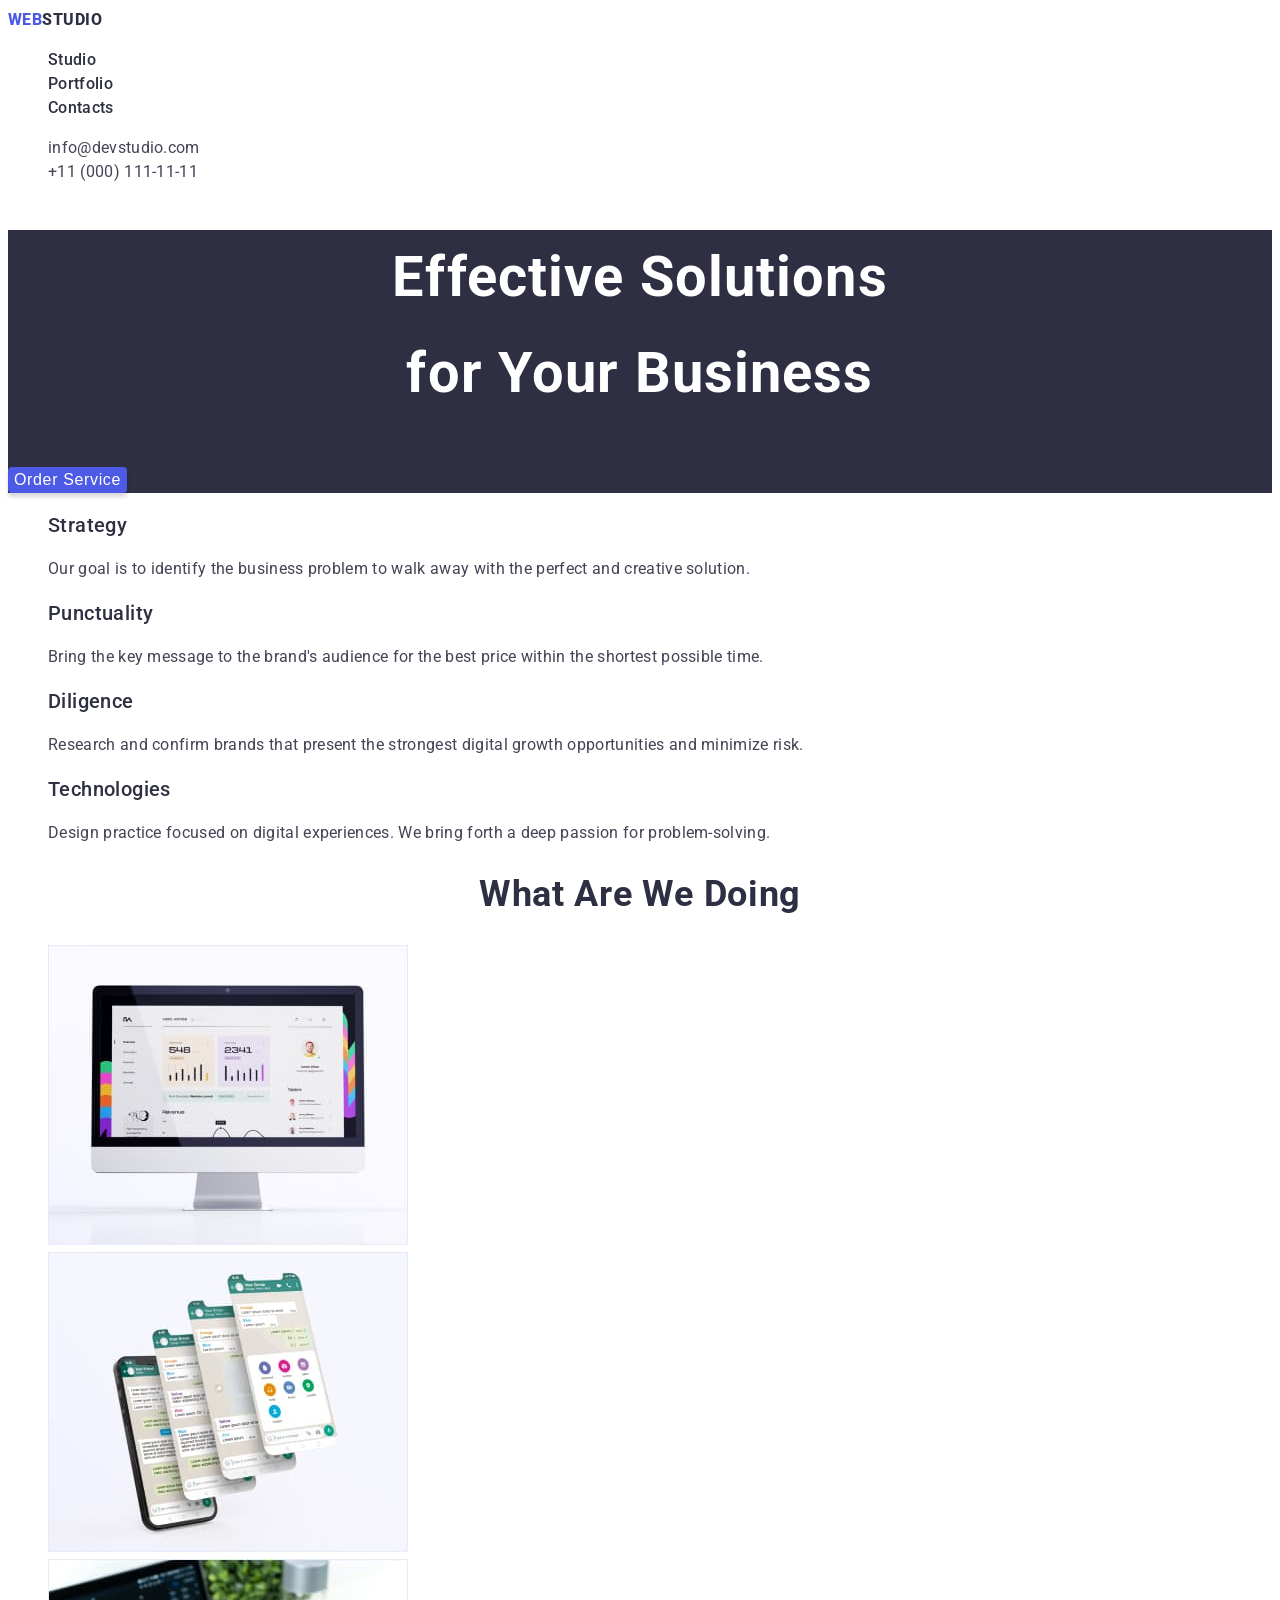
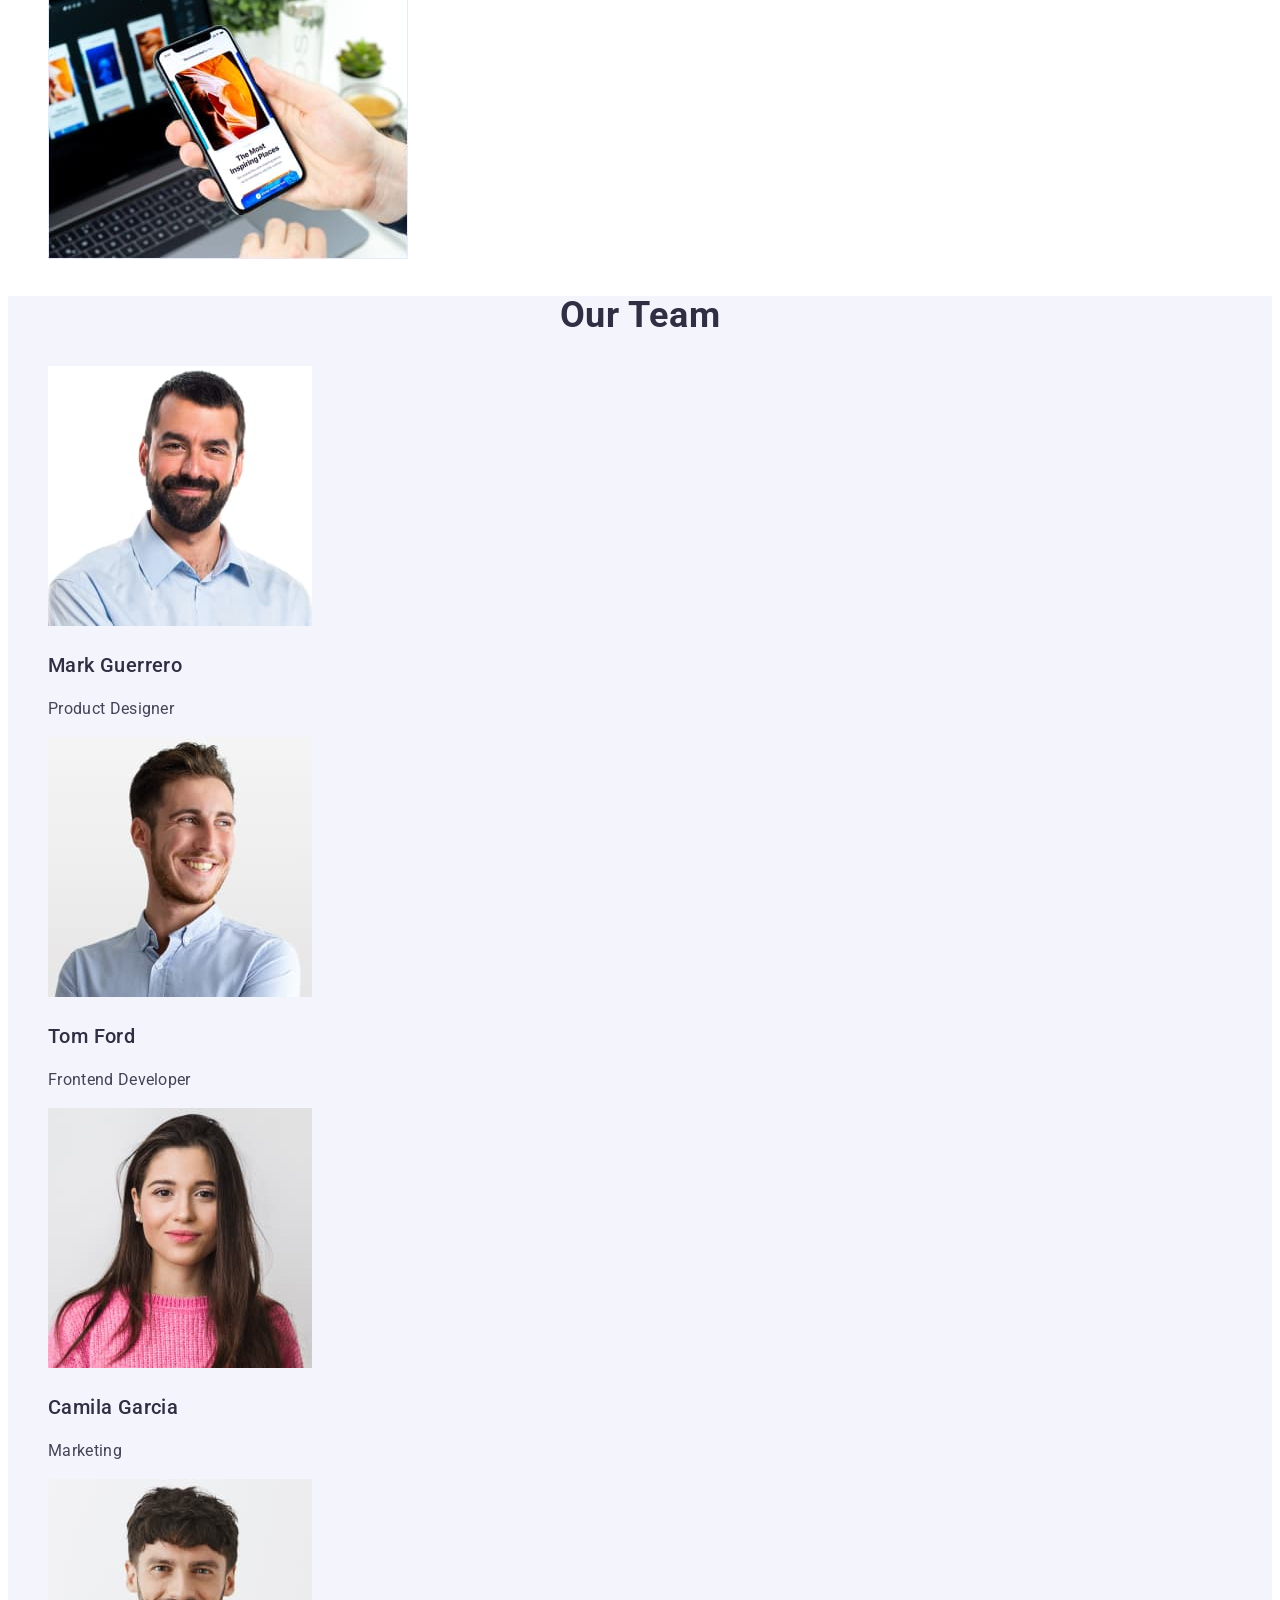
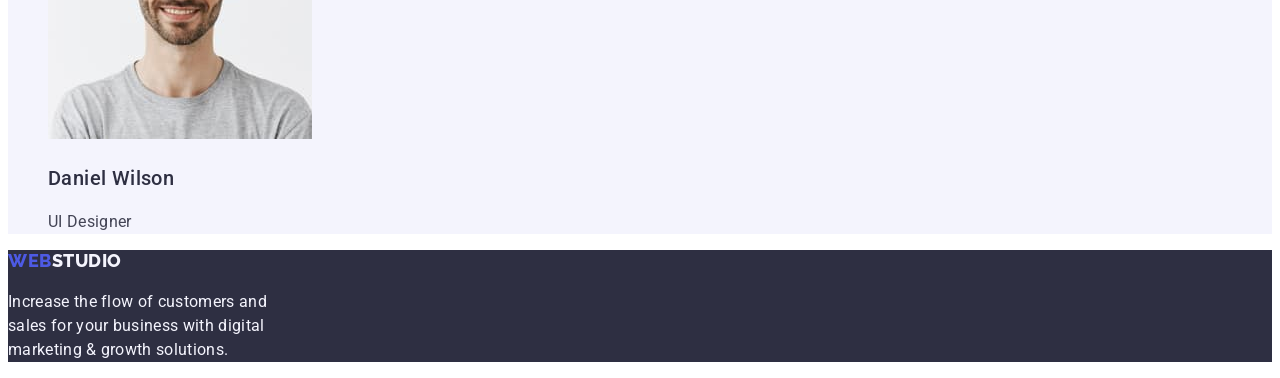
<file: index.html>
<!DOCTYPE html>
<html lang="en">
  <head>
    <link rel="preconnect" href="https://fonts.googleapis.com" />
    <link rel="preconnect" href="https://fonts.gstatic.com" crossorigin />
    <link rel="preconnect" href="https://fonts.googleapis.com" />
    <link rel="preconnect" href="https://fonts.gstatic.com" crossorigin />
    <link
      href="https://fonts.googleapis.com/css2?family=Raleway:wght@800&family=Roboto:wght@400;500;700;900&display=swap"
      rel="stylesheet"
    />
    <link rel="stylesheet" href="css/styles.css" />
    <meta charset="UTF-8" />
    <meta http-equiv="X-UA-Compatible" content="IE=edge" />
    <meta name="viewport" content="width=device-width, initial-scale=1.0" />
    <title>Document</title>
  </head>
  <body>
    <!-- header-section -->
    <header class="header">
      <nav class="header-nav">
        <a class="link header-logo" href="./index.html">
          <span class="logo-web">Web</span>Studio</a
        >
        <ul class="list header-nav-list">
          <li class="header-nav-item">
            <a class="link header-nav-link" href="">Studio</a>
          </li>
          <li class="header-nav-item">
            <a class="link header-nav-link" href="./portfolio.html"
              >Portfolio</a
            >
          </li>
          <li class="header-nav-item">
            <a class="link header-nav-link" href="">Contacts</a>
          </li>
        </ul>
      </nav>
      <address>
        <ul class="list header-contact">
          <li>
            <a class="link header-contact-item" href="mailto:info@devstudio.com"
              >info@devstudio.com</a
            >
          </li>
          <li>
            <a class="link header-contact-item" href="tel:+110001111111"
              >+11 (000) 111-11-11</a
            >
          </li>
        </ul>
      </address>
    </header>
    <main>
      <!-- hero -->
      <section class="hero">
        <h1 class="hero-title">
          Effective Solutions <br />
          for Your Business
        </h1>
        <button type="button" class="btn">Order Service</button>
      </section>
      <!-- about-section -->
      <section class="about">
        <h2 hidden class="visually-hidden about-title">feature</h2>
        <ul class="list about-list">
          <li class="about-item">
            <h3 class="about-item-ttl">Strategy</h3>
            <p class="about-item-txt">
              Our goal is to identify the business problem to walk away with the
              perfect and creative solution.
            </p>
          </li>
          <li class="about-item">
            <h3 class="about-item-ttl">Punctuality</h3>
            <p class="about-item-txt">
              Bring the key message to the brand's audience for the best price
              within the shortest possible time.
            </p>
          </li>
          <li class="about-item">
            <h3 class="about-item-ttl">Diligence</h3>
            <p class="about-item-txt">
              Research and confirm brands that present the strongest digital
              growth opportunities and minimize risk.
            </p>
          </li>
          <li class="about-item">
            <h3 class="about-item-ttl">Technologies</h3>
            <p class="about-item-txt">
              Design practice focused on digital experiences. We bring forth a
              deep passion for problem-solving.
            </p>
          </li>
        </ul>
      </section>
      <!-- portfolio -->
      <section class="portfolio">
        <h2 class="portfolio-title">What are we doing</h2>
        <ul class="list portfolio-list">
          <li class="portfolio-item">
            <img
              class="portfolio-img"
              src="./images/about/rectangle71.jpg"
              alt="photo1"
              width="360"
              height="300"
            />
          </li>
          <li class="portfolio-item">
            <img
              class="portfolio-img"
              src="./images/about/rectangle72.jpg"
              alt="photo2"
              width="360"
              height="300"
            />
          </li>
          <li class="portfolio-item">
            <img
              class="portfolio-img"
              src="./images/about/rectangle73.jpg"
              alt="photo3"
              width="360"
              height="300"
            />
          </li>
        </ul>
      </section>
      <!-- team-section -->
      <section class="team">
        <h2 class="team-title">Our Team</h2>
        <ul class="list team-list">
          <li class="team-item">
            <img
              class="team-img"
              src="./images/team/mark-guerrero.jpg"
              alt="Photo of Mark Guerrero"
              width="264"
              height="260"
            />
            <h3 class="team-subtitle">Mark Guerrero</h3>
            <p class="team-position">Product Designer</p>
          </li>
          <li class="team-item">
            <img
              class="team-img"
              src="./images/team/tom-ford.jpg"
              alt="Photo of Tom Ford"
              width="264"
              height="260"
            />
            <h3 class="team-subtitle">Tom Ford</h3>
            <p class="team-position">Frontend Developer</p>
          </li>
          <li class="team-item">
            <img
              class="team-img"
              src="./images/team/camila-garcia.jpg"
              alt="Photo of Camila Garcia"
              width="264"
              height="260"
            />
            <h3 class="team-subtitle">Camila Garcia</h3>
            <p class="team-position">Marketing</p>
          </li>
          <li class="team-item">
            <img
              class="team-img"
              src="./images/team/daniel-wilson.jpg"
              alt="Photo of Camila Garcia"
              width="264"
              height="260"
            />
            <h3 class="team-subtitle">Daniel Wilson</h3>
            <p class="team-position">UI Designer</p>
          </li>
        </ul>
      </section>
    </main>
    <!-- footer -->
    <footer class="footer">
      <a class="link footer-logo" href="./index.html">
        <span class="logo-web">Web</span>Studio</a
      >

      <p class="footer-copyright">
        Increase the flow of customers and sales for your business with digital
        marketing &amp; growth solutions.
      </p>
    </footer>
  </body>
</html>
</file>
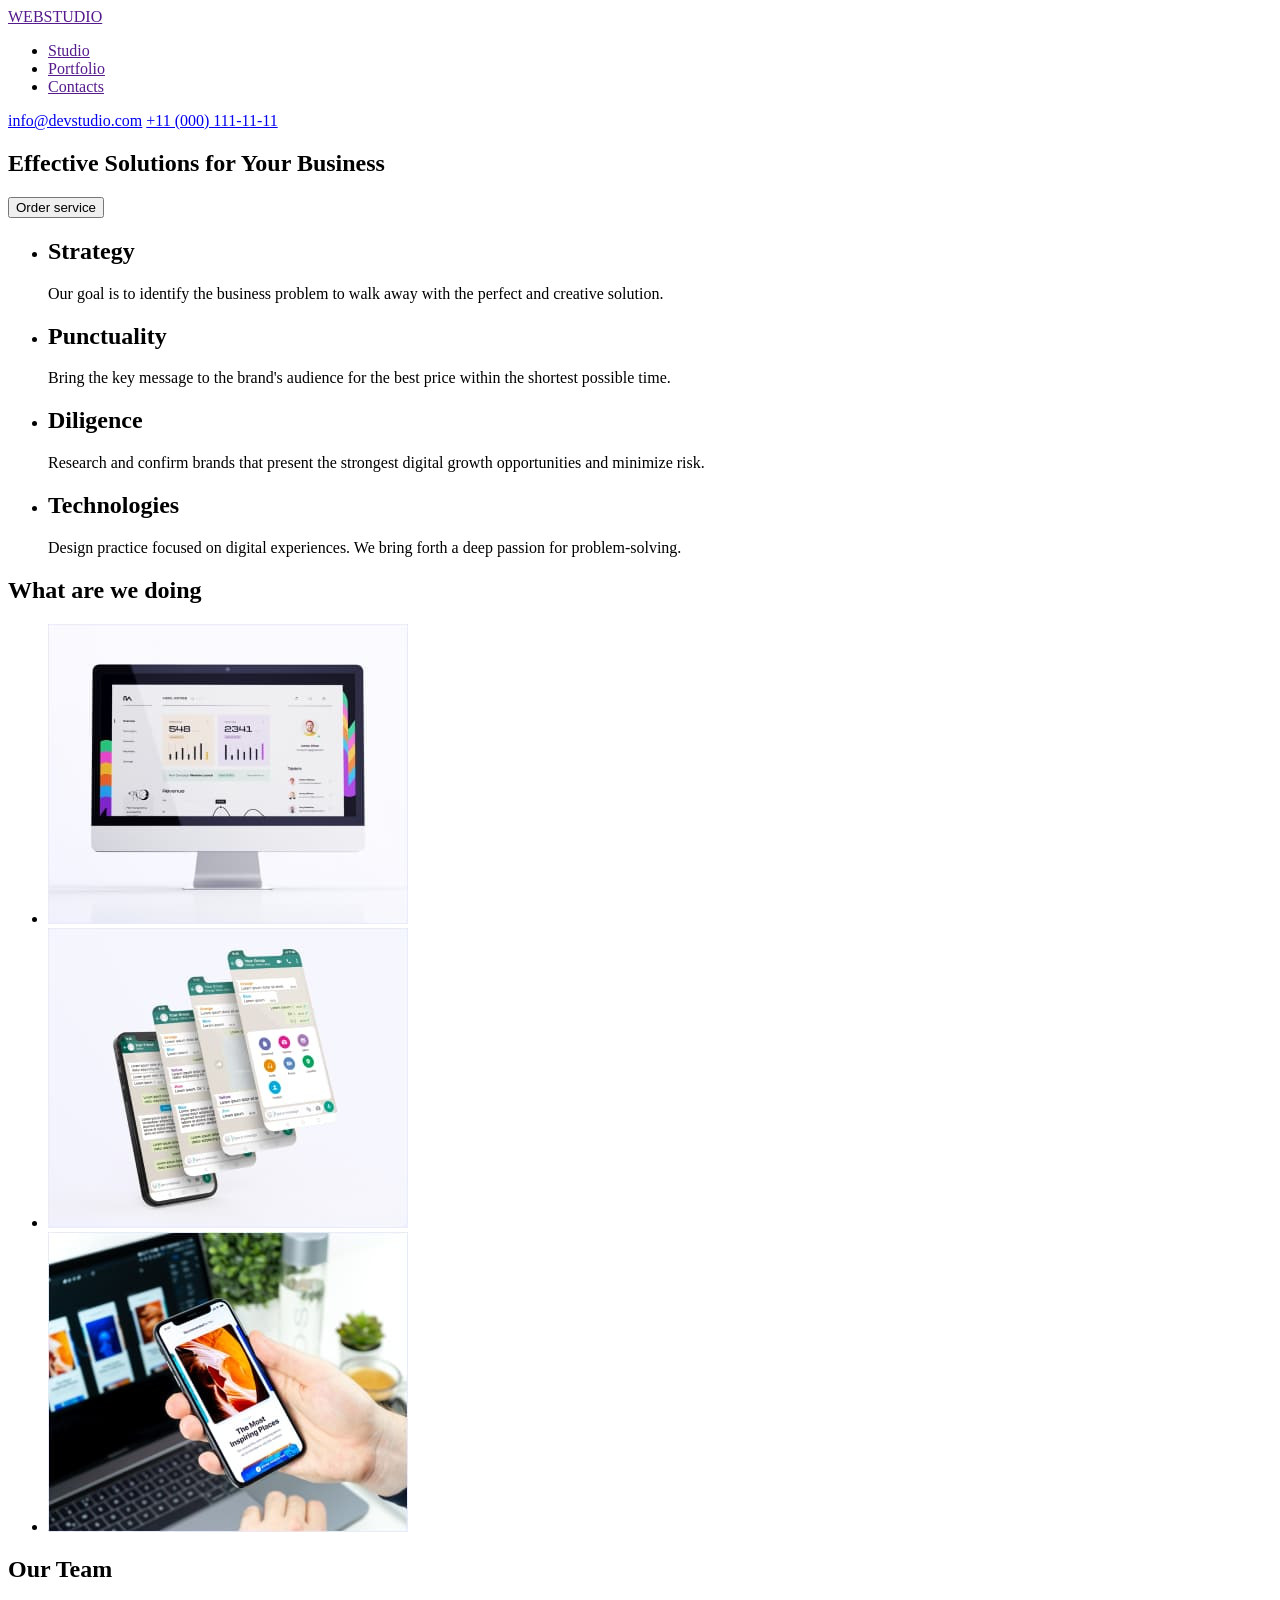
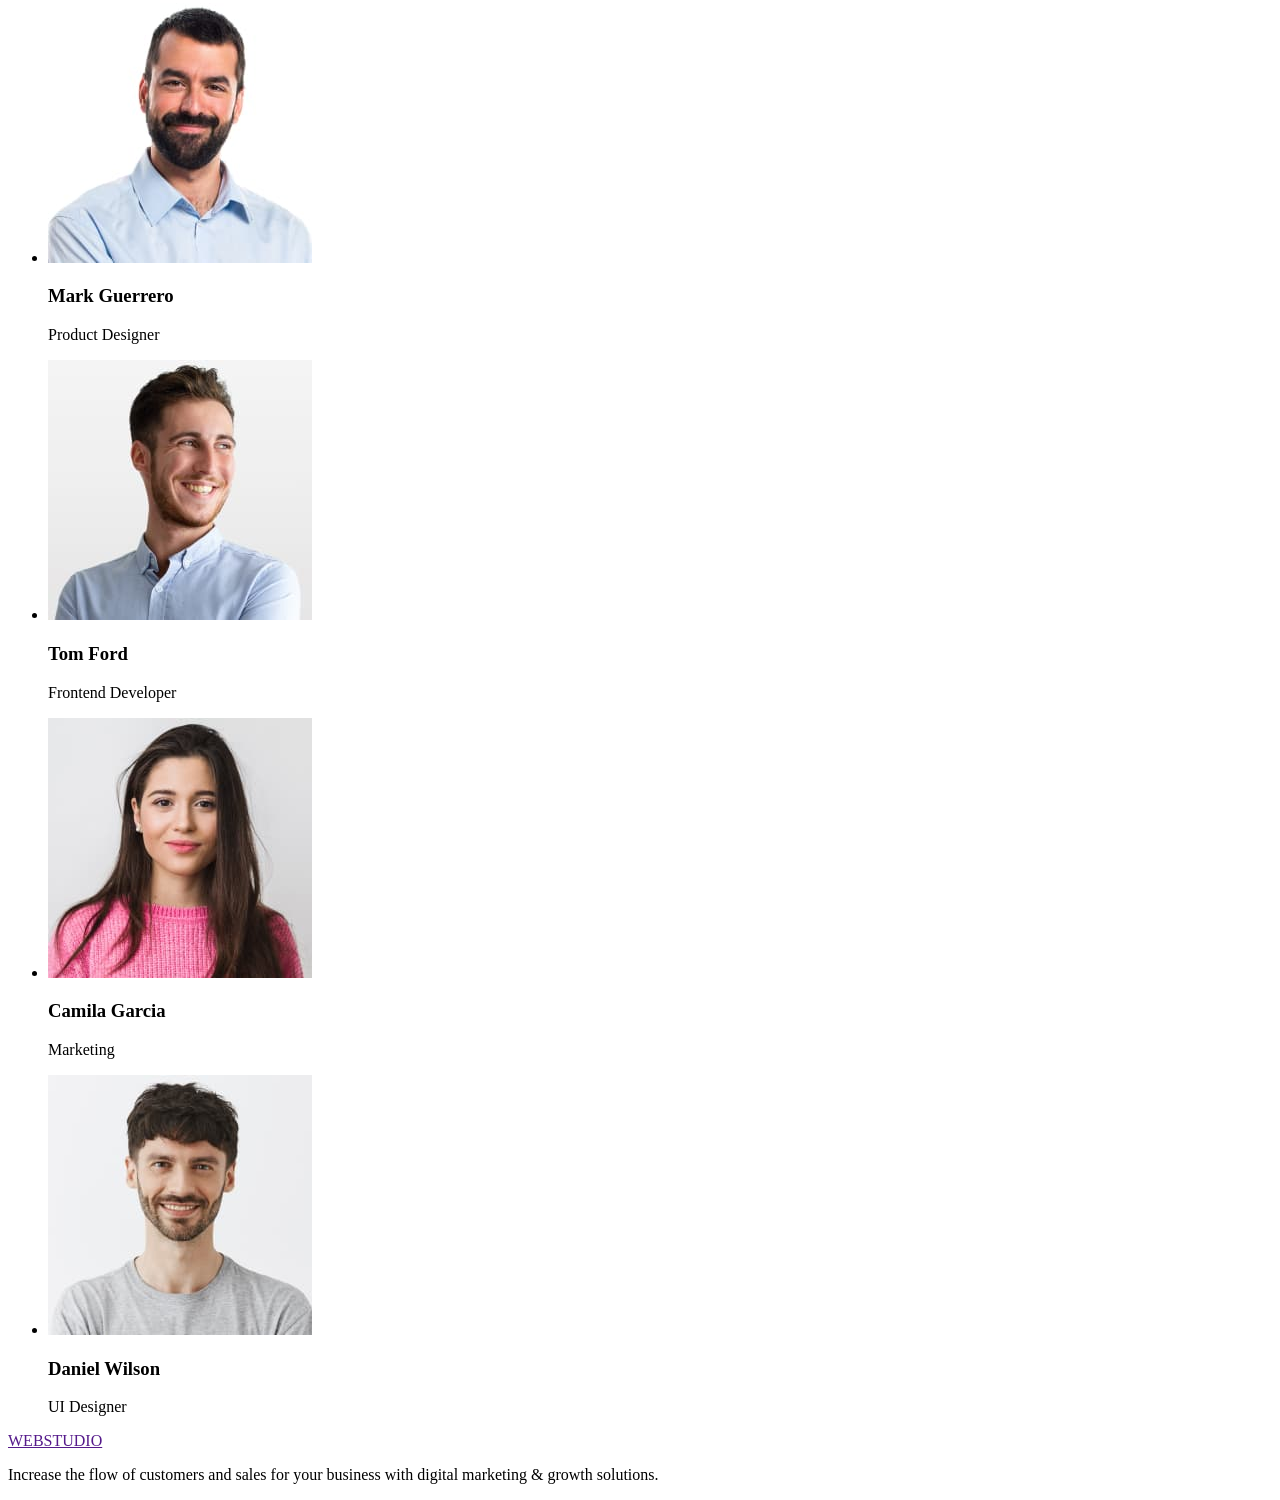
<file: modul1.1/index.html>
<!DOCTYPE html>
<html lang="en">
  <head>
    <meta charset="UTF-8" />
    <meta http-equiv="X-UA-Compatible" content="IE=edge" />
    <meta name="viewport" content="width=device-width, initial-scale=1.0" />
    <title>Document</title>
  </head>
  <body>
    <header>
      <nav>
        <a href="">WEBSTUDIO</a>
        <ul>
          <li><a href="">Studio</a></li>
          <li><a href="">Portfolio</a></li>
          <li><a href="">Contacts</a></li>
        </ul>
      </nav>
      <a href="mailto:info@devstudio.com">info@devstudio.com</a>
      <a href="tel:+110001111111">+11 (000) 111-11-11</a>
    </header>
    <main>
      <section>
        <h1>Effective Solutions for Your Business</h1>
        <button type="button">Order service</button>
      </section>
      <section>
        <ul>
          <li>
            <h2>Strategy</h2>
            <p>
              Our goal is to identify the business problem to walk away with the
              perfect and creative solution.
            </p>
          </li>
          <li>
            <h2>Punctuality</h2>
            <p>
              Bring the key message to the brand's audience for the best price
              within the shortest possible time.
            </p>
          </li>
          <li>
            <h2>Diligence</h2>
            <p>
              Research and confirm brands that present the strongest digital
              growth opportunities and minimize risk.
            </p>
          </li>
          <li>
            <h2>Technologies</h2>
            <p>
              Design practice focused on digital experiences. We bring forth a
              deep passion for problem-solving.
            </p>
          </li>
        </ul>
      </section>
      <section>
        <h2>What are we doing</h2>
        <ul>
          <li>
            <img
              src="./images/about/rectangle71.jpg"
              alt="photo1"
              width="360px"
              height="300px"
            />
          </li>
          <li>
            <img
              src="./images/about/rectangle72.jpg"
              alt="photo2"
              width="360px"
              height="300px"
            />
          </li>
          <li>
            <img
              src="./images/about/rectangle73.jpg"
              alt="photo3"
              width="360px"
              height="300px"
            />
          </li>
        </ul>
      </section>
      <section>
        <h2>Our Team</h2>
        <ul>
          <li>
            <img
              src="./images/team/mark-guerrero.jpg"
              alt="Photo of Mark Guerrero"
              width="264px"
              height="260px"
            />
            <h3>Mark Guerrero</h3>
            <p>Product Designer</p>
          </li>
          <li>
            <img
              src="./images/team/tom-ford.jpg"
              alt="Photo of Tom Ford"
              width="264px"
              height="260px"
            />
            <h3>Tom Ford</h3>
            <p>Frontend Developer</p>
          </li>
          <li>
            <img
              src="./images/team/camila-garcia.jpg"
              alt="Photo of Camila Garcia"
              width="264px"
              height="260px"
            />
            <h3>Camila Garcia</h3>
            <p>Marketing</p>
          </li>
          <li>
            <img
              src="./images/team/daniel-wilson.jpg"
              alt="Photo of Camila Garcia"
              width="264px"
              height="260px"
            />
            <h3>Daniel Wilson</h3>
            <p>UI Designer</p>
          </li>
        </ul>
      </section>
    </main>
    <footer>
      <a href="">WEBSTUDIO</a>

      <p>
        Increase the flow of customers and sales for your business with digital
        marketing & growth solutions.
      </p>
    </footer>
  </body>
</html>
</file>
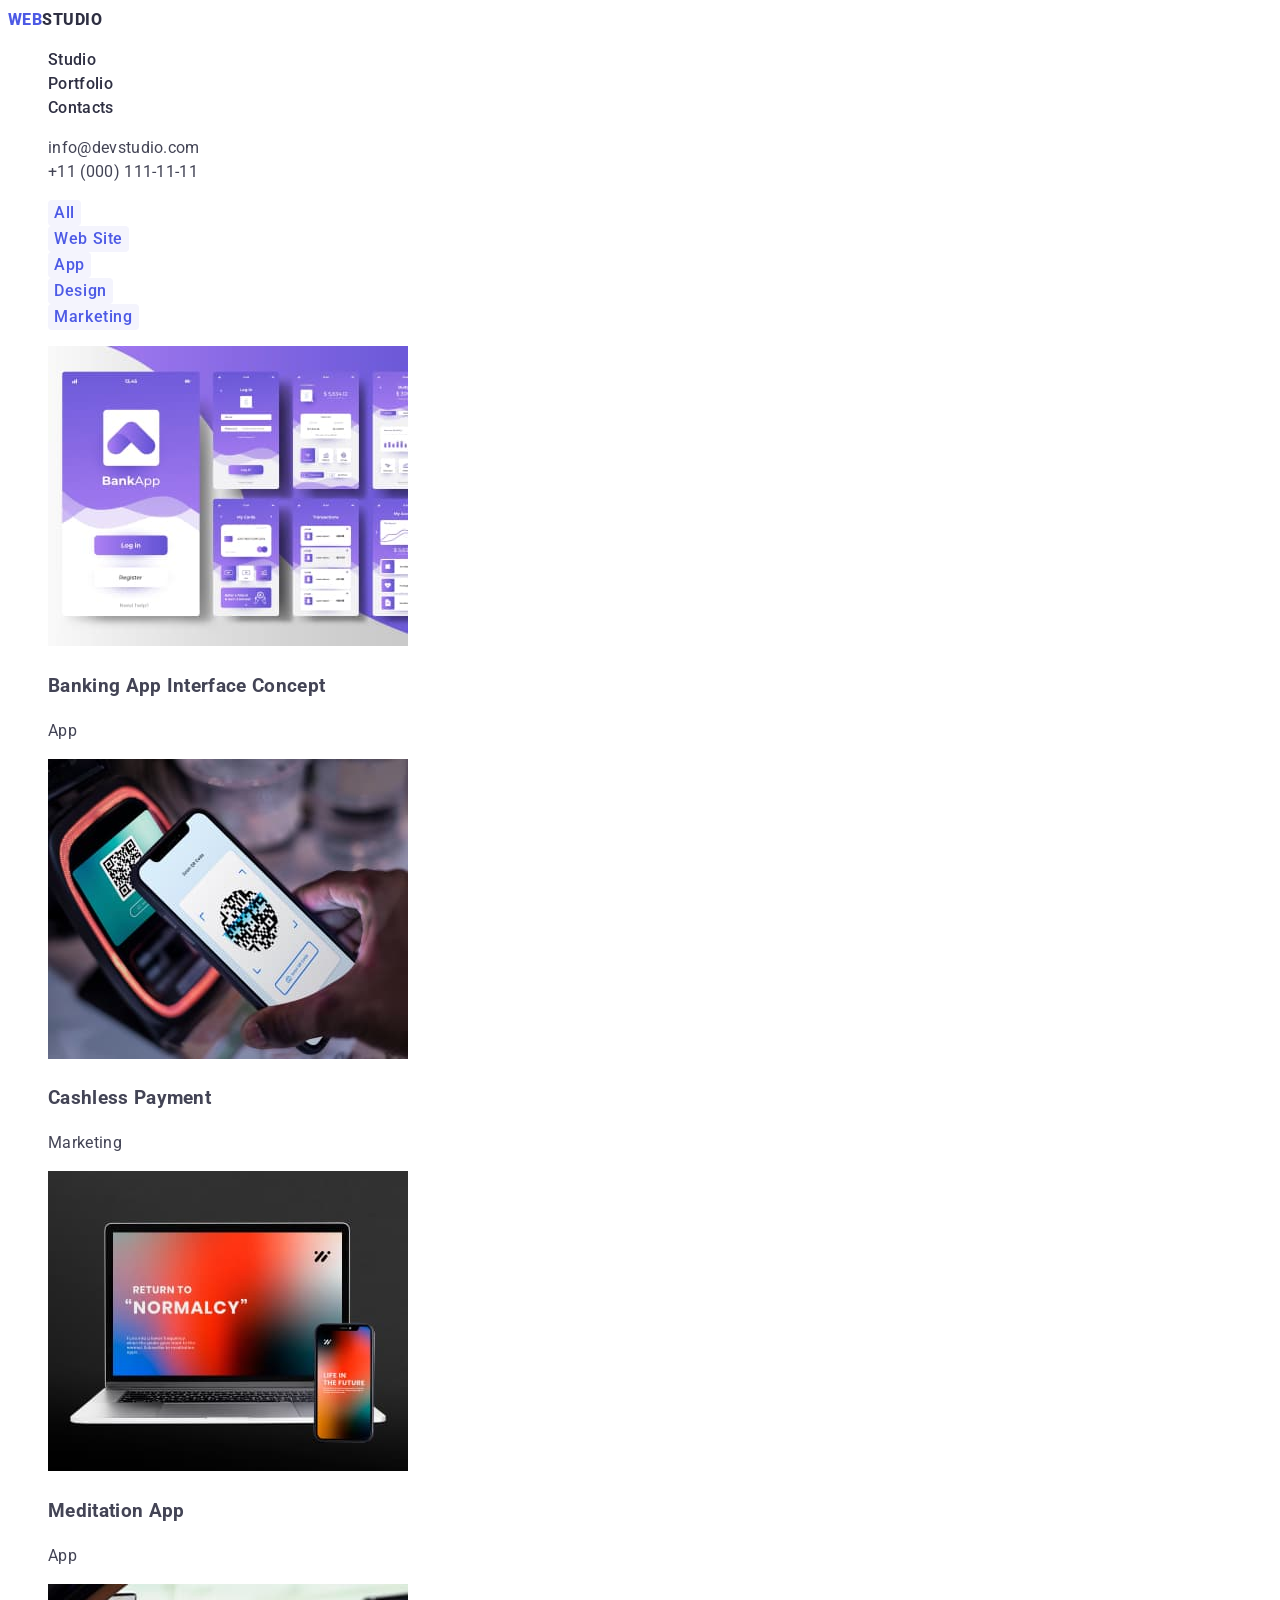
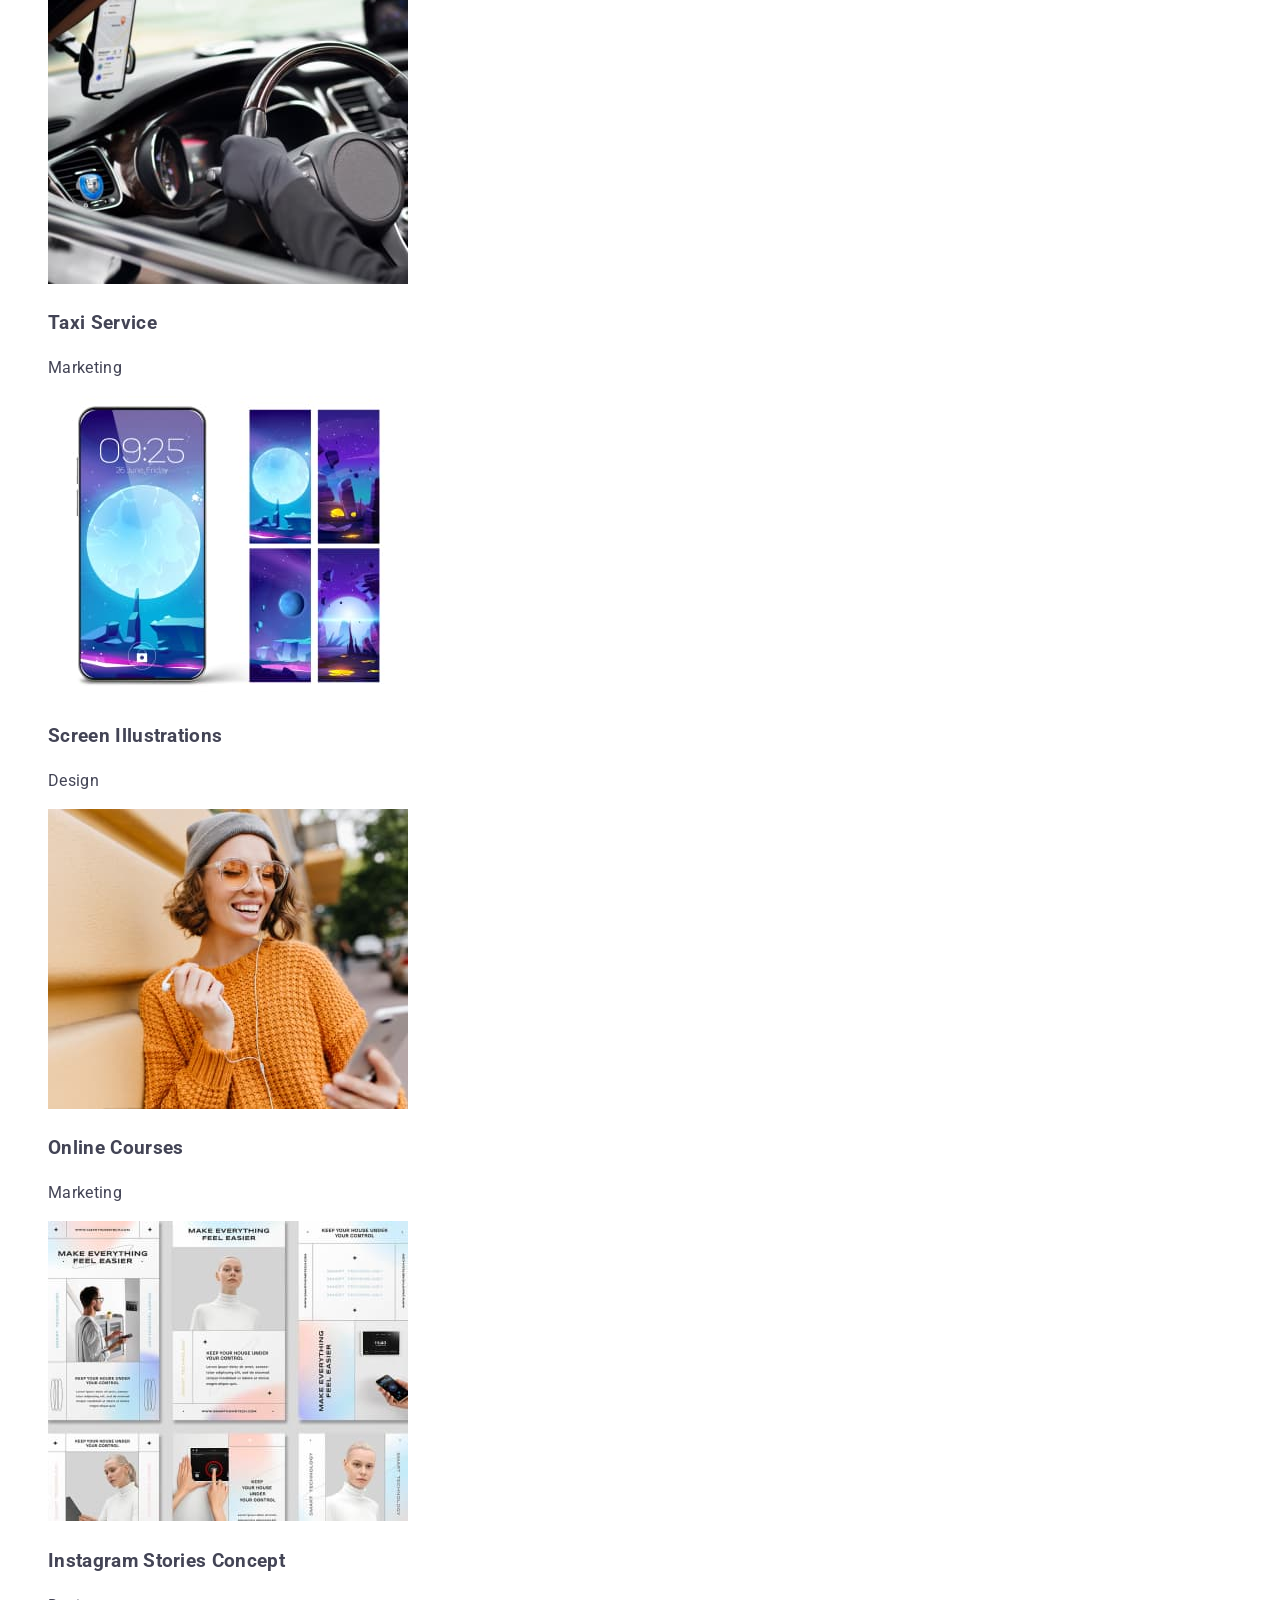
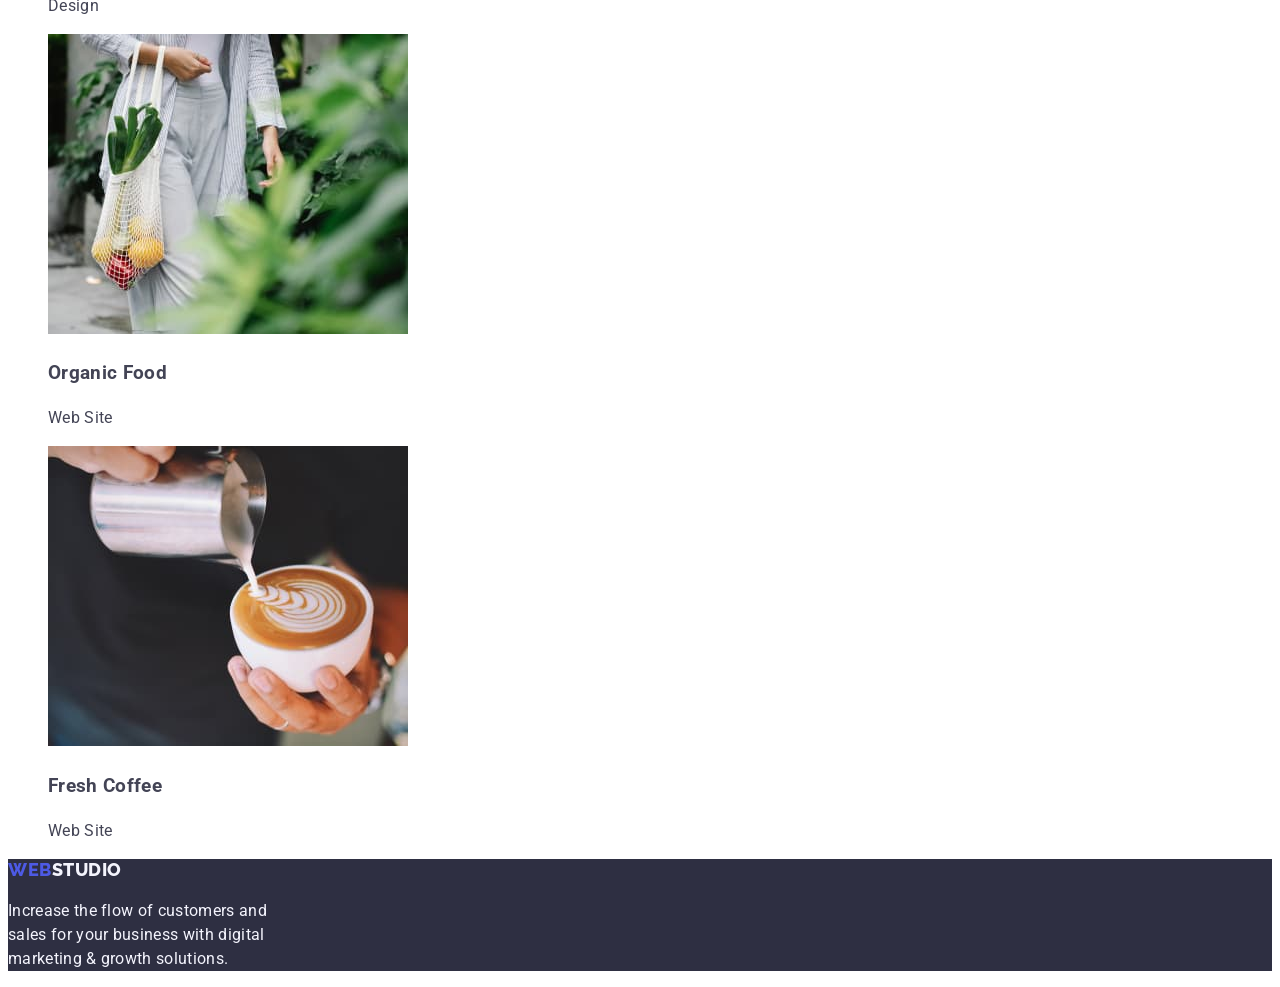
<file: portfolio.html>
<!DOCTYPE html>
<html lang="en">
  <head>
    <link rel="preconnect" href="https://fonts.googleapis.com" />
    <link rel="preconnect" href="https://fonts.gstatic.com" crossorigin />
    <link rel="preconnect" href="https://fonts.googleapis.com" />
    <link rel="preconnect" href="https://fonts.gstatic.com" crossorigin />
    <link
      href="https://fonts.googleapis.com/css2?family=Raleway:wght@800&family=Roboto:wght@400;500;700;900&display=swap"
      rel="stylesheet"
    />
    <link rel="stylesheet" href="css/styles.css" />
    <meta charset="UTF-8" />
    <meta http-equiv="X-UA-Compatible" content="IE=edge" />
    <meta name="viewport" content="width=device-width, initial-scale=1.0" />
    <title>Document</title>
  </head>
  <body>
    <!-- header-section -->
    <header class="header">
      <nav class="header-nav">
        <a class="link header-logo" href="./index.html">
          <span class="logo-web">Web</span>Studio</a
        >
        <ul class="list header-nav-list">
          <li class="header-nav-item">
            <a class="link header-nav-link" href="">Studio</a>
          </li>
          <li class="header-nav-item">
            <a class="link header-nav-link" href="./portfolio.html"
              >Portfolio</a
            >
          </li>
          <li class="header-nav-item">
            <a class="link header-nav-link" href="">Contacts</a>
          </li>
        </ul>
      </nav>
      <address>
        <ul class="list header-contact">
          <li>
            <a class="link header-contact-item" href="mailto:info@devstudio.com"
              >info@devstudio.com</a
            >
          </li>
          <li>
            <a class="link header-contact-item" href="tel:+110001111111"
              >+11 (000) 111-11-11</a
            >
          </li>
        </ul>
      </address>
    </header>
    <main>
      <!--Buttons-->
      <section class="btn-section">
        <h1 hidden class="btn-title visually-hidden">feature</h1>
        <ul class="btn-list list">
          <li class="btn-item">
            <button type="button" class="buttons">All</button>
          </li>
          <li class="btn-item">
            <button type="button" class="buttons">Web Site</button>
          </li>
          <li class="btn-item">
            <button type="button" class="buttons">App</button>
          </li>
          <li class="btn-item">
            <button type="button" class="buttons">Design</button>
          </li>
          <li class="btn-item">
            <button type="button" class="buttons">Marketing</button>
          </li>
        </ul>
      </section>
      <!--Cards Section-->
      <section class="cards">
        <h2 hidden class="visually-hidden">feature</h2>
        <ul class="cards-list list">
          <li class="cards-item">
            <a href="">
              <img class="cards-img" src="./images/portfolio/img-8.jpg"
              alt="photo1" width:="360px" height="300px"/>
            </a>
            <h3 class="cards-header">Banking App Interface Concept</h3>
            <p class="cards-txt">App</p>
          </li>
          <li>
            <a href="">
              <img class="cards-img" src="./images/portfolio/img-7.jpg"
              alt="photo2" width:="360px" height="300px"/>
            </a>
            <h3 class="cards-header">Cashless Payment</h3>
            <p class="cards-txt">Marketing</p>
          </li>
          <li>
            <a href="">
              <img class="cards-img" src="./images/portfolio/img-6.jpg"
              alt="photo3" width:="360px" height="300px"/>
            </a>
            <h3 class="cards-header">Meditation App</h3>
            <p class="cards-txt">App</p>
          </li>
          <li>
            <a href="">
              <img class="cards-img" src="./images/portfolio/img-5.jpg"
              alt="photo4" width:="360px" height="300px"/>
            </a>
            <h3 class="cards-header">Taxi Service</h3>
            <p class="cards-txt">Marketing</p>
          </li>
          <li>
            <a href="">
              <img class="cards-img" src="./images/portfolio/img-4.jpg"
              alt="photo5" width:="360px" height="300px"/>
            </a>
            <h3 class="cards-header">Screen Illustrations</h3>
            <p class="cards-txt">Design</p>
          </li>
          <li>
            <a href="">
              <img class="cards-img" src="./images/portfolio/img-3.jpg"
              alt="photo6" width:="360px" height="300px" />
            </a>
            <h3 class="cards-header">Online Courses</h3>
            <p class="cards-txt">Marketing</p>
          </li>
          <li>
            <a href="">
              <img class="cards-img" src="./images/portfolio/img-2.jpg"
              alt="photo5" width:="360px" height="300px"/>
            </a>
            <h3 class="cards-header">Instagram Stories Concept</h3>
            <p class="cards-txt">Design</p>
          </li>
          <li>
            <a href="">
              <img class="cards-img" src="./images/portfolio/img-1.jpg"
              alt="photo6" width:="360px" height="300px"/>
            </a>
            <h3 class="cards-header">Organic Food</h3>
            <p class="cards-txt">Web Site</p>
          </li>
          <li>
            <a href="">
              <img class="cards-img" src="./images/portfolio/img.jpg"
              alt="photo7" width:="360px" height="300px"/>
            </a>
            <h3 class="cards-header">Fresh Coffee</h3>
            <p class="cards-txt">Web Site</p>
          </li>
        </ul>
      </section>
    </main>
    <!-- footer -->
    <footer class="footer">
      <a class="link footer-logo" href="./index.html">
        <span class="logo-web">Web</span>Studio</a
      >

      <p class="footer-copyright">
        Increase the flow of customers and sales for your business with digital
        marketing &amp; growth solutions.
      </p>
    </footer>
  </body>
</html>
</file>
<file: css/styles.css>
:root {
  /*fonts*/
  --primary-font: "Roboto", "sans-serif";
  --secondary-font: "Raleway", "sans-serif";
  /*colors*/
  --color-iris: #4d5ae5;
  --color-ocean: #404bbf;
  --color-navy-blue: #2e2f42;
  --color-green: #31d0aa;
  --color-slate: #434455;
  --color-light-slate: #8e8f99;
  --color-cornflower: #e7e9fc;
  --color-cloud: #f4f4fd;
  --color-navy-blue-modal: #2e2f42;
  --color-grey: #2e2f42;
  --color-white: #ffffff;
  --color-dairy: #fcfcfc;
  /*others*/
}

/*OTHER*/
body {
background-color: var(--color-white);
font-family: var(--primary-font);
font-style: normal;
font-weight: 400;
font-size: 16px;
line-height: 1.5;
letter-spacing: 0.02em;
color: var(--color-slate);

}

/**
  |============================
  | Base styles
  |============================
*/
.section {
}
.list {
  list-style: none;
}
.link {
  color: inherit;
  text-decoration: none;
}
/**
  |============================
  | Header styles
  |============================
*/
.header {
}
.header-nav {
}
.header-logo {

font-family: var(--secondary-font)
font-size: 18px;
font-weight: 800;
line-height: 1.17;
letter-spacing: 0.03em;
text-transform: uppercase;
color: var(--color-navy-blue)
}
.logo-web {
  color: var(--color-iris)
}

.header-nav-list {

/* Body Medium */

font-family: var(--primary-font);
font-weight: 500;
font-size: 16px;
line-height: 1.5;
letter-spacing: 0.02em;
color: var(--color-navy-blue);

}
.header-nav-item:active{
  text-decoration-line: underline;
  color: var(--color-ocean) 
}
.header-nav-link { ;
}
.header-contact {
font-family: var(--primary-font);
font-style: normal;
font-size: 16px;
line-height: 1.5;
letter-spacing: 0.02em;
color:var(--color-slate);

}
.header-contact-item:active {
  color: var(--color-ocean);
}

/**
  |============================
  | Hero styles
  |============================
*/
.hero {
  background-color: var(--color-navy-blue);
}
.hero-title {
font-family: var(--primary-font);
font-weight: 700;
font-size: 56px;
line-height: 1.7;
text-align: center;
letter-spacing: 0.02em;
color: var(--color-white);

}
.btn {
font-weight: 500;
font-size: 16px;
line-height: 1.5;
display: flex;
align-items: center;
letter-spacing: 0.04em;
color: var(--color-white);
background: #4D5AE5;
box-shadow: 0px 4px 4px rgba(0, 0, 0, 0.15);
border: none;
cursor: pointer;
border-radius: 4px;
}

.btn:hover {
  background-color: var(--color-ocean);
  color: var(--color-white);
}
/**
  |============================
  | About styles
  |============================
*/
.about {
}
.visually-hidden {
  position: absolute;
  width: 1px;
  height: 1px;
  margin: -1px;
  border: 0;
  padding: 0;
  
  white-space: nowrap;
  clip-path: inset(100%);
  clip: rect(0 0 0 0);
  overflow: hidden;
}
.about-title {
}
.about-list {
}
.about-item {
}
.about-item-ttl {
  font-family: var(--primary-font);
  font-weight: 500;
  font-size: 20px;
  line-height: 1.2;
  letter-spacing: 0.02em;
  color: var(--color-navy-blue);
}
.about-item-txt{

}

/**
  |============================
  | Portfollio
  |============================
*/
.portfolio {
}
.portfolio-title {
  font-family: var(--primary-font);
font-weight: 700;
font-size: 36px;
line-height: 1.11;
text-align: center;
letter-spacing: 0.02em;
text-transform: capitalize;
color: var(--color-navy-blue);
}
.portfolio-list {
}
.portfolio-item {
}
.portfolio-img {
}
/**
  |============================
  | Team section
  |============================
*/
.team {
  background:var(--color-cloud);
}
.team-title {
font-family: var(--primary-font);
font-weight: 700;
font-size: 36px;
line-height: 1.11;
text-align: center;
letter-spacing: 0.02em;
text-transform: capitalize;
color: var(--color-navy-blue);
}
.team-list {
}
.team-item {
}
.team-img {
}
.team-subtitle {
  font-family: var(--primary-font);
font-weight: 500;
font-size: 20px;
line-height: 1.2;
letter-spacing: 0.02em;
color: var(--color-navy-blue);
}
.team-position {

}

/**
  |============================
  | Footer styles
  |============================
*/
.footer {
background-color: var(--color-navy-blue);
}
.footer-logo {
  font-family: var(--secondary-font);
font-weight: 800;
font-size: 18px;
line-height: 1.17;
letter-spacing: 0.03em;
text-transform: uppercase;
color:var(--color-cloud);

}
.footer-copyright {
  font-family: var(--primary-font);
font-weight: 400;
font-size: 16px;
line-height: 1.5;
letter-spacing: 0.02em;
color:var(--color-cloud);
width: 264px;

}

/**
  |============================
  | Portfoliio Page
  |============================
*/
/*Buttons*/
.btn-section{

}
.btn-title{

}
.btn-list{

}
.btn-item{


}
.buttons{
  font-family: var(--primary-font);
font-weight: 500;
font-size: 16px;
line-height: 1.5;
align-items: center;
text-align: center;
letter-spacing: 0.04em;
color: var(--color-iris);
background-color:var(--color-cloud) ;
border: none;
border-radius: 4px;
cursor: pointer;
}
.buttons:hover {
  background-color: var(--color-ocean);
  color: var(--color-white);
}
/*Cards Section*/
.cards{

}
.cards-list{

}
.cards-item{

}
.cards-img{

}
.cards-header{

}
.cards-txt{

}
</file>
